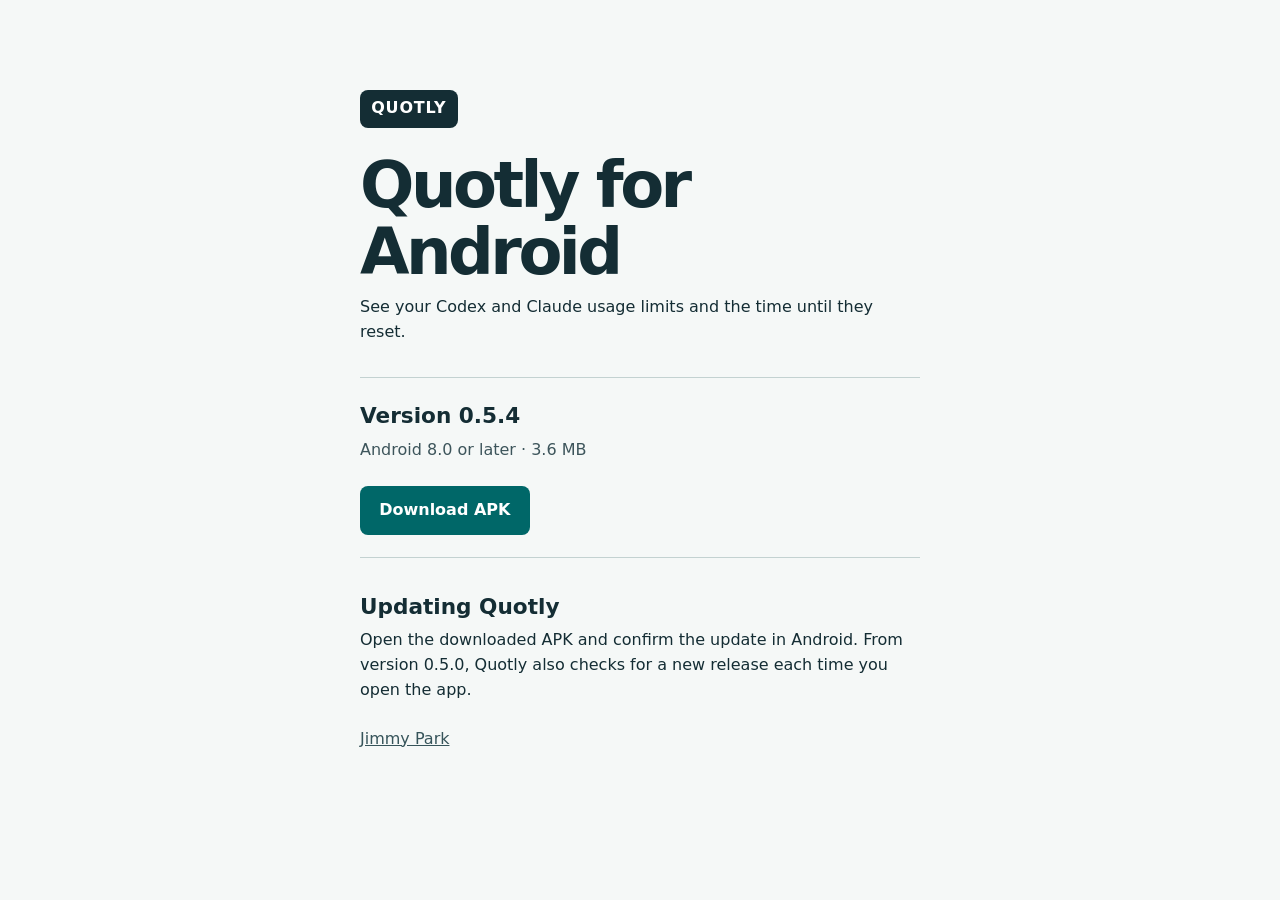
<file: apps/quotly-android/index.html>
<!doctype html>
<html lang="en">
<head>
  <meta charset="utf-8">
  <meta name="viewport" content="width=device-width, initial-scale=1">
  <meta name="robots" content="noindex">
  <meta name="theme-color" content="#122b32">
  <title>Quotly for Android · Jimmy Park</title>
  <style>
    :root { color-scheme: light; font: 100%/1.55 system-ui, sans-serif; color: #142d34; background: #f5f8f7; }
    * { box-sizing: border-box; }
    body { margin: 0; }
    main { max-width: 38rem; margin: 0 auto; padding: clamp(2.5rem, 10vh, 6rem) 1.5rem; }
    .brand { display: block; width: fit-content; padding: .4rem .7rem; border-radius: .5rem; background: #142d34; color: #fff; font-weight: 750; letter-spacing: .05em; }
    h1 { margin: 1.5rem 0 .5rem; font-size: clamp(2.4rem, 9vw, 4rem); line-height: 1.06; letter-spacing: -.055em; }
    p { margin: 0 0 1.5rem; }
    section { margin: 2rem 0; padding-block: 1.35rem; border-block: 1px solid #c3d2d1; }
    h2 { margin: 0 0 .3rem; font-size: 1.35rem; }
    .details { color: #3d555b; }
    .download { display: inline-block; padding: .75rem 1.2rem; color: white; background: #006768; border-radius: .5rem; font-weight: 700; text-decoration: none; }
    .download:hover { background: #005454; }
    a:focus-visible { outline: 3px solid #0d72a1; outline-offset: 4px; }
    .home { color: #36545a; }
    @media (prefers-color-scheme: dark) {
      :root { color-scheme: dark; color: #e8f5f3; background: #101c20; }
      .brand { background: #c7eeea; color: #142d34; }
      .details, .home { color: #b6cbc9; }
      section { border-color: #3c5557; }
      .download { color: #092c2d; background: #8cddd6; }
      .download:hover { background: #a0f2eb; }
    }
  </style>
</head>
<body>
  <main>
    <span class="brand">QUOTLY</span>
    <h1>Quotly for Android</h1>
    <p>See your Codex and Claude usage limits and the time until they reset.</p>
    <section aria-labelledby="release">
      <h2 id="release">Version 0.5.4</h2>
      <p class="details">Android 8.0 or later · 3.6 MB</p>
      <a class="download" href="./quotly-0.5.4.apk" download>Download APK</a>
    </section>
    <h2>Updating Quotly</h2>
    <p>Open the downloaded APK and confirm the update in Android. From version 0.5.0, Quotly also checks for a new release each time you open the app.</p>
    <a class="home" href="/">Jimmy Park</a>
  </main>
</body>
</html>
</file>
